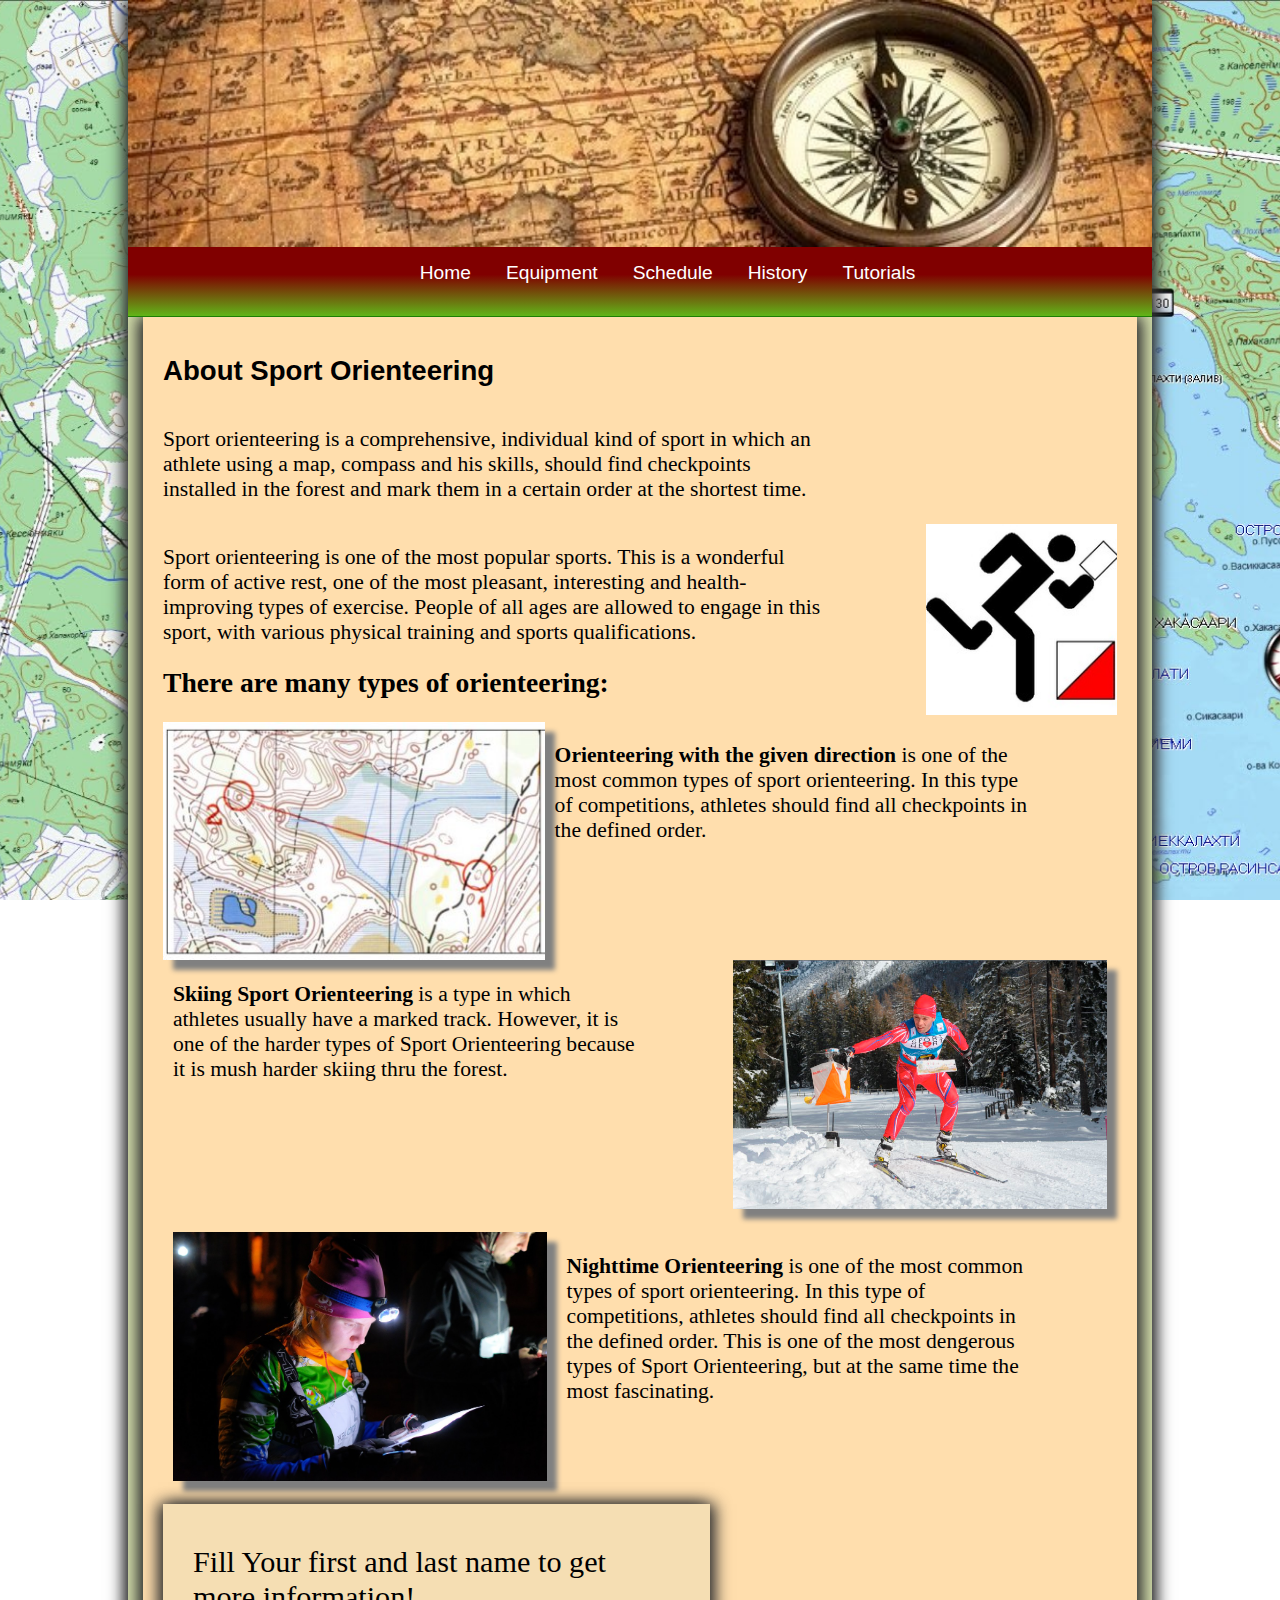
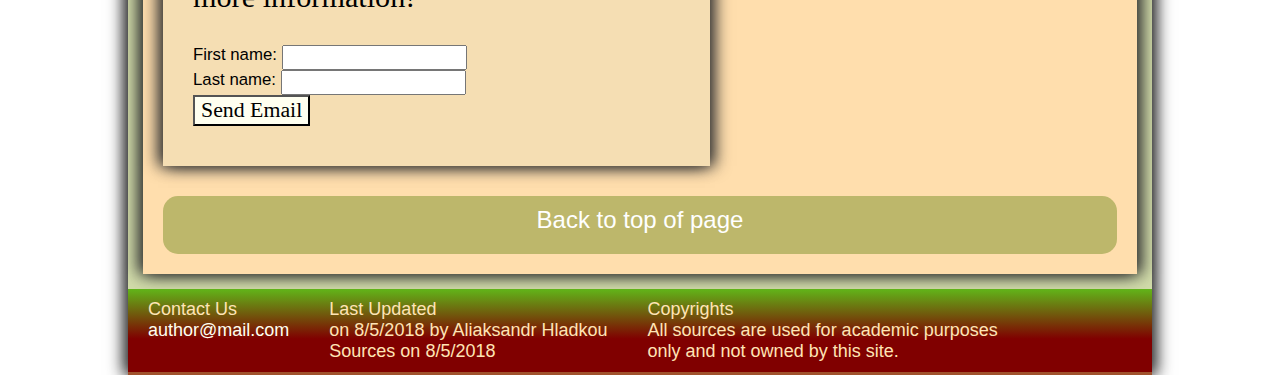
<file: sport_orienteering/index.html>
<!DOCTYPE html>
<!-- saved from url=(0062)file:///C:/Users/alexh/AppData/Local/Temp/fz3temp-2/index.html -->

<html>
	<head>
		<meta charset="utf-8" />
		<meta http-equiv="Content-Type" content="text/html; charset=windows-1252">
		<title>Sport Orienteering</title>
		<link href="sp_styles.css" rel="stylesheet" />
		<link href="sp_layout.css" rel="stylesheet" />
	</head>
	<body>

		<header>
			<img src="Heading.png" alt="Sport Orienteering" />
      			<nav>
         			<ul>
            				<li><a href="index.html">Home</a></li>
           				<li><a href="equipment.html">Equipment</a></li>
            				<li><a href="schedule.html">Schedule</a></li>
            				<li><a href="history.html">History</a></li>
            				<li><a href="tutorials.html">Tutorials</a></li>
        			</ul>
      			</nav>
      
   		</header>
	<section>
		<article>
			<div id="about">
			<h1>About Sport Orienteering</h1>
			<p>
				Sport orienteering is a comprehensive, individual kind of sport in which an athlete using a map, compass and his skills, should find checkpoints installed in the forest and mark them in a certain order at the shortest time.</p>
			<p>	
				Sport orienteering is one of the most popular sports. This is a wonderful form of active rest, one of the most pleasant, interesting and health-improving types of exercise. People of all ages are allowed to engage in this sport, with various physical training and sports qualifications.
			</p>
			</div>	
			<img src="running_logo.png" />
					
			<div id="types">
				<h2>There are many types of orienteering:</h2>
			</div>
			<div class="withdir">
				<img src="with_direction.png" alt=""/>
				<p><strong>Orienteering with the given direction</strong> is one of the most common types of sport orienteering.
				   In this type of competitions, athletes should find all checkpoints in the defined order.				
				</p>
			</div>
			<div class="skiing">
				<p><strong>Skiing Sport Orienteering</strong> is a type in which athletes usually have a marked track.
					However, it is one of the harder types of Sport Orienteering because it is mush harder skiing thru the forest.				
				</p>
				<img src="skiing.png" alt=""/>
				
			</div>
			<div class="night">
				<img src="night.png" alt=""/>
				<p><strong>Nighttime Orienteering</strong> is one of the most common types of sport orienteering.
				   In this type of competitions, athletes should find all checkpoints in the defined order. 
					This is one of the most dengerous types of Sport Orienteering, but at the same time the most fascinating.				
				</p>
			</div>

			<div class="postForm">
				<P>Fill Your first and last name to get more information!</P> 
				<form action="mailto:ahladkou5796@students.mc3.edu" method="post">
  					First name: <input type="text" name="fname"><br>
  					Last name: <input type="text" name="lname"><br>
  					<input type="submit" value="Send Email">
				</form>
			</div>			

			<div class="back">
				<a href="#top" >Back to top of page</a>
			</div>
		</article>	
	</section>
		<footer>
			

			<div class="contact">
				Contact Us<br> <a href="mailto:ahladkou@students.mc3.edu">author@mail.com</a>
			</div>
			<div class="updated">
				Last Updated<br> on 8/5/2018 by Aliaksandr Hladkou<br>
				Sources on 8/5/2018
			</div>
			<div class="rights">
				Copyrights<br>
				All sources are used for academic purposes only and not owned by this site.
			</div>
		</footer>
	</body>
</html>
</file>
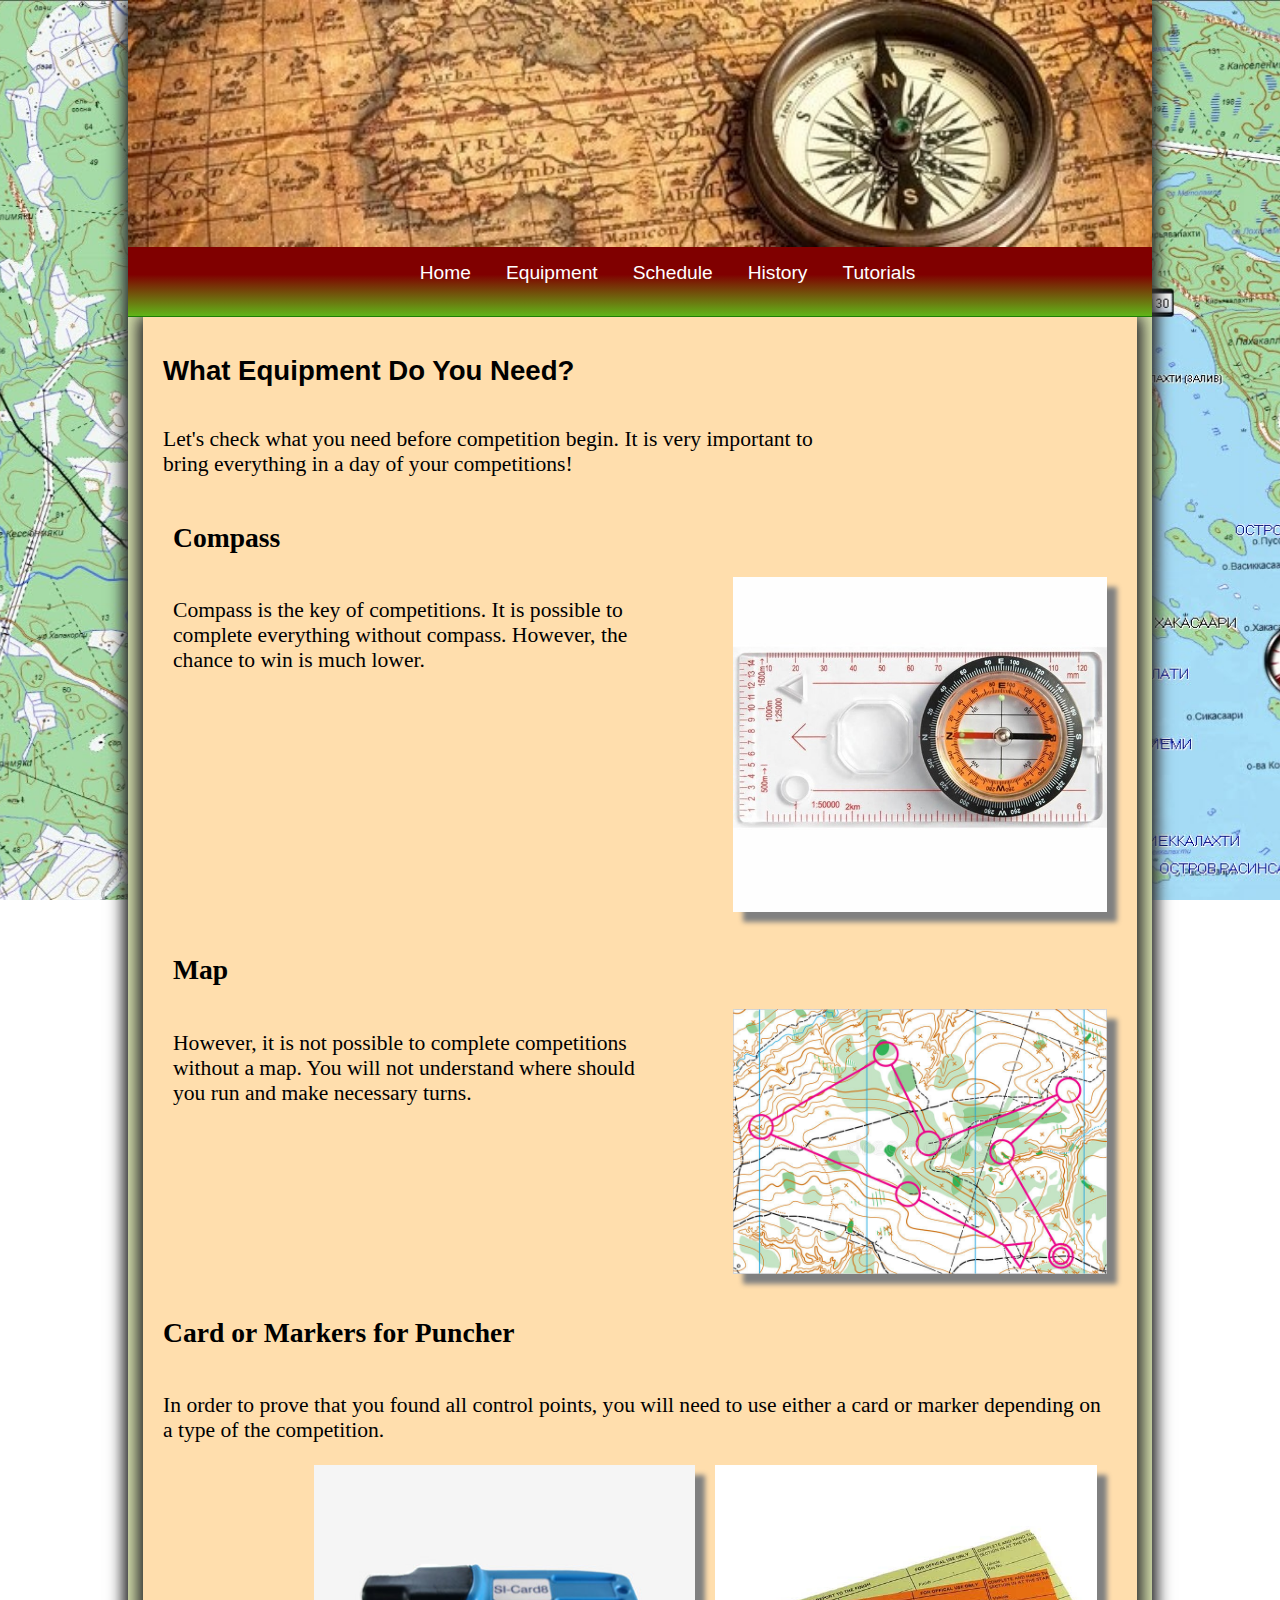
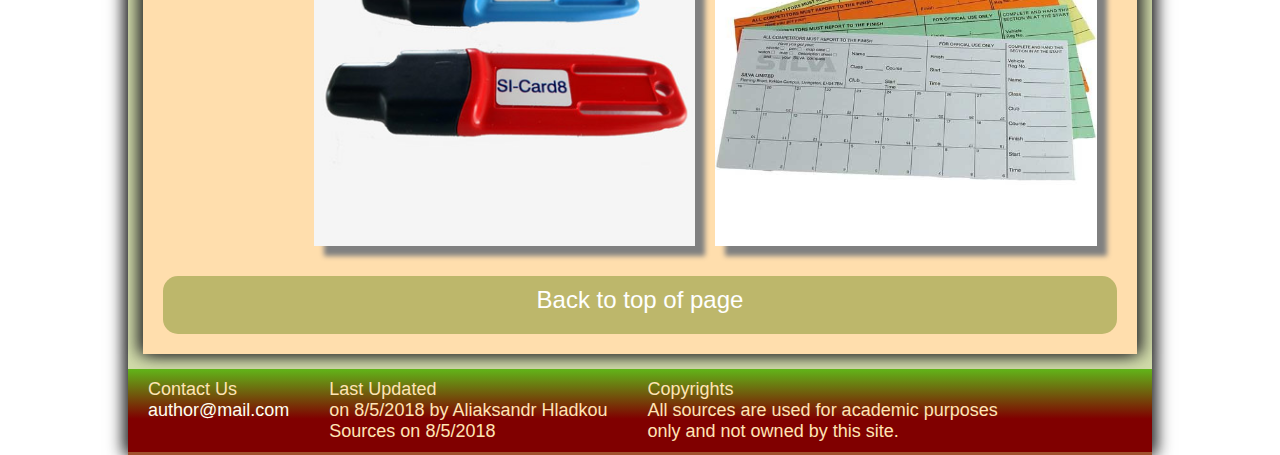
<file: sport_orienteering/equipment.html>
<!DOCTYPE html>
<html>
	<head>
		<meta charset="utf-8" />
		<meta http-equiv="Content-Type" content="text/html; charset=windows-1252">
		<title>Equipment</title>
		<link href="sp_styles.css" rel="stylesheet" />
		<link href="sp_layout.css" rel="stylesheet" />
	</head>
	<body>

		<header>
			<img src="Heading.png" alt="Sport Orienteering" />
      			<nav class="horizontal">
         			<ul>
            				<li><a href="index.html">Home</a></li>
           				<li><a href="equipment.html">Equipment</a></li>
            				<li><a href="schedule.html">Schedule</a></li>
            				<li><a href="history.html">History</a></li>
            				<li><a href="tutorials.html">Tutorials</a></li>
        			</ul>
      			</nav>
      
   		</header>
	<section>
		<article>
			<div id="about">
			<h1>What Equipment Do You Need?</h1>
			<p>	
				Let's check what you need before competition begin. It is very important to bring everything in a day of your competitions!
			</p>
			</div>	
			
			<div class="skiing">
				<h2>Compass</h2>
				<p>Compass is the key of competitions. It is possible to complete everything without compass. However, the chance to win is much lower.</p>
				<img src="compass_reg.png" alt="" />
			</div>
			<div class="skiing">
				<h2>Map</h2>
				<p>
					However, it is not possible to complete competitions without a map. You will not understand where should you run and make necessary turns.
				</p>
				<img src="map.png" alt="" />
			</div>
			<div class="markers">
				<h2>Card or Markers for Puncher</h2>
				<p>
					In order to prove that you found all control points, you will need to use either a card or marker depending on a type of the competition.
				</p>
				<img src="markers.png" alt="" />
				<img src="card.png" alt="" />
			</div>

			<div class="back">
				<a href="#top" >Back to top of page</a>
			</div>
		</article>	
	</section>
		<footer>
			

			<div class="contact">
				Contact Us<br> <a href="mailto:ahladkou@students.mc3.edu">author@mail.com</a>
			</div>
			<div class="updated">
				Last Updated<br> on 8/5/2018 by Aliaksandr Hladkou<br>
				Sources on 8/5/2018
			</div>
			<div class="rights">
				Copyrights<br>
				All sources are used for academic purposes only and not owned by this site.
			</div>
		</footer>
	</body>
</html>
</file>
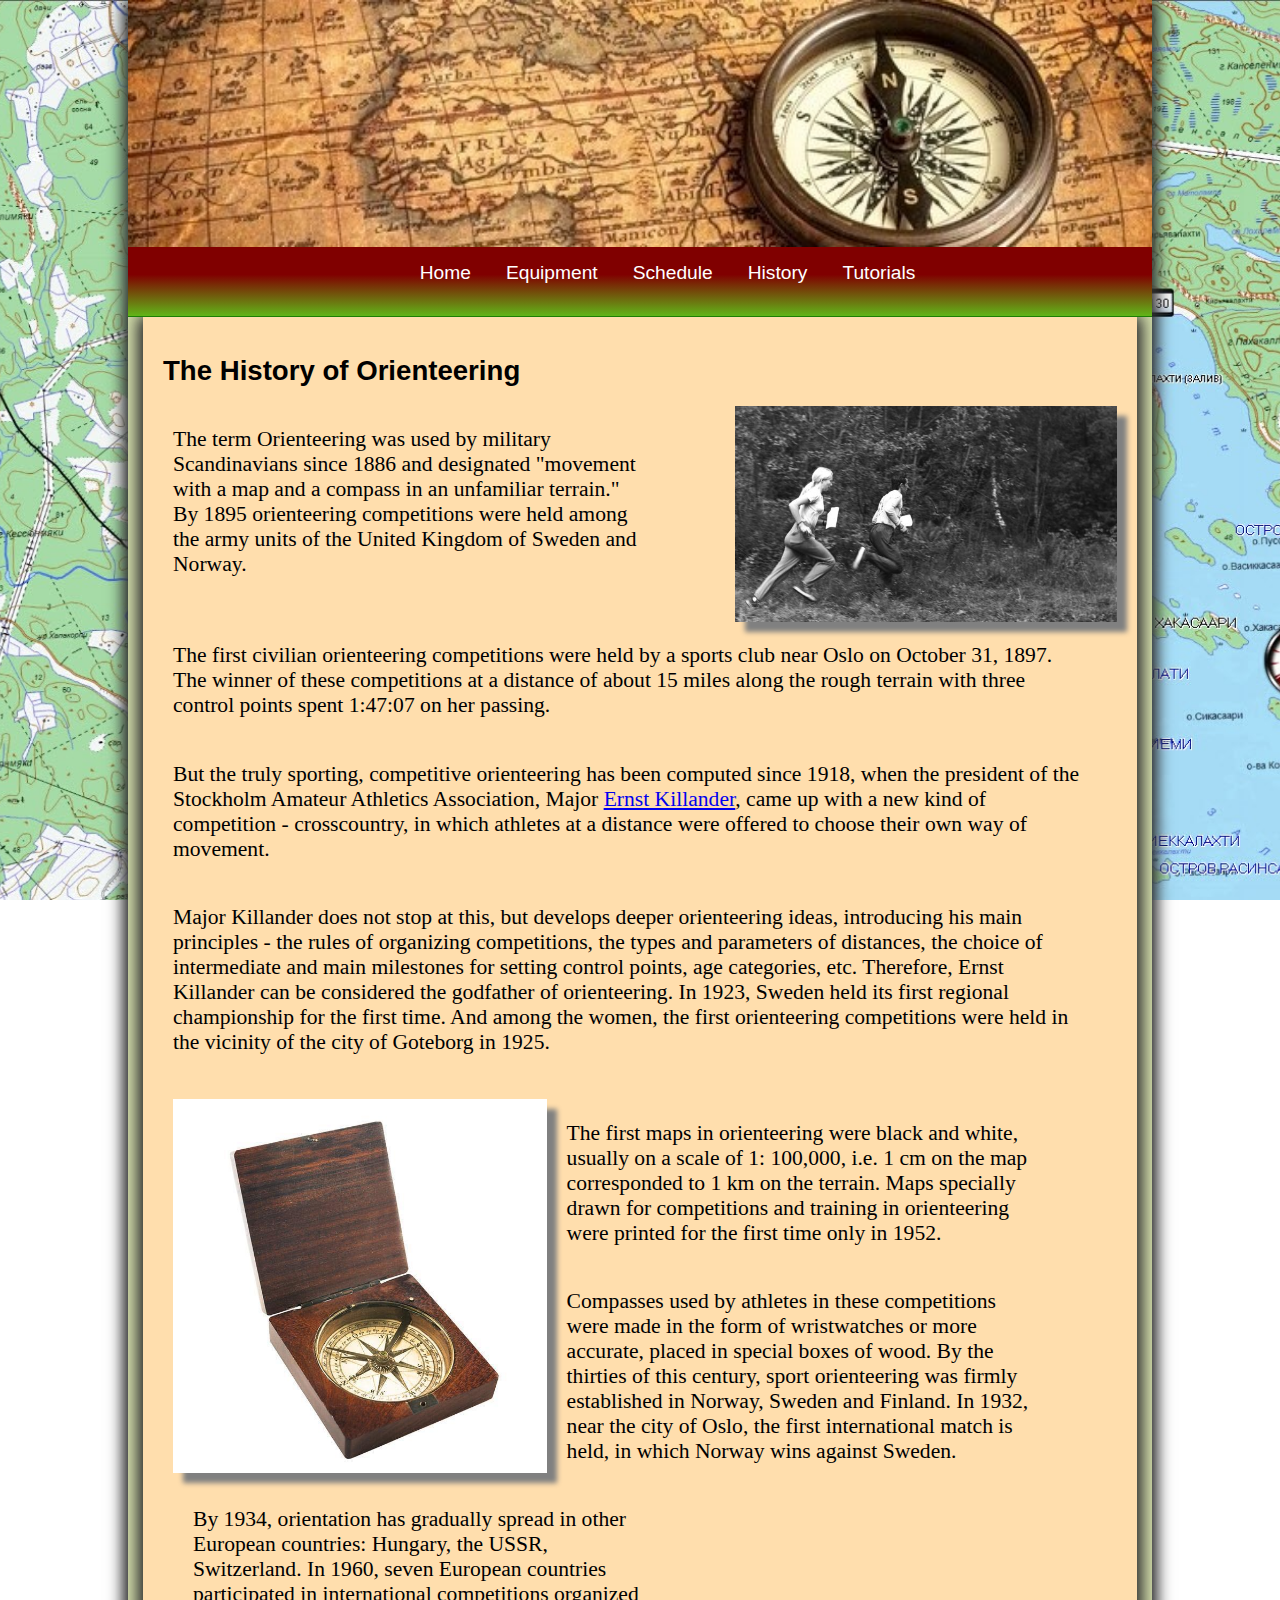
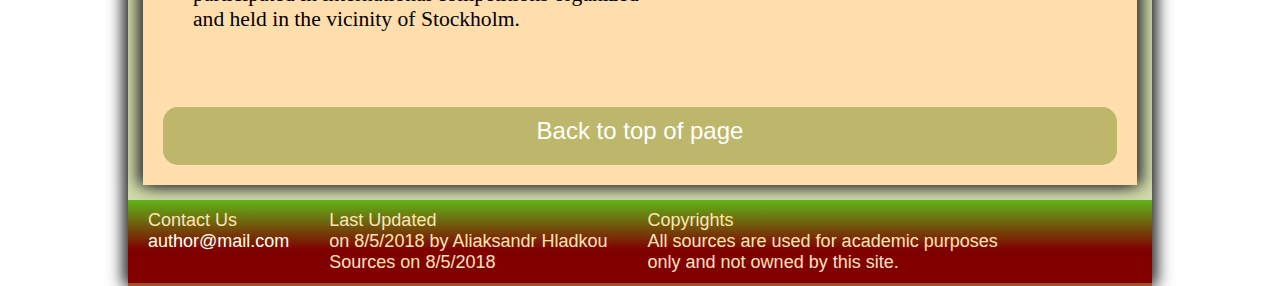
<file: sport_orienteering/history.html>
<!DOCTYPE html>
<html>
	<head>
		<meta charset="utf-8" />
		<meta http-equiv="Content-Type" content="text/html; charset=windows-1252">
		<title>History</title>
		<link href="sp_styles.css" rel="stylesheet" />
		<link href="sp_layout.css" rel="stylesheet" />
	</head>
	<body>

		<header>
			<img src="Heading.png" alt="Sport Orienteering" />
      			<nav class="horizontal">
         			<ul>
            				<li><a href="index.html">Home</a></li>
           				<li><a href="equipment.html">Equipment</a></li>
            				<li><a href="schedule.html">Schedule</a></li>
            				<li><a href="history.html">History</a></li>
            				<li><a href="tutorials.html">Tutorials</a></li>
        			</ul>
      			</nav>
      
   		</header>
	<section>
		<article>
			<h1>The History of Orienteering</h1>
			<div class="his">
			<p>
				The term Orienteering was used by military Scandinavians since 1886 and designated "movement with a map and a compass in an unfamiliar terrain." 
				By 1895 orienteering competitions were held among the army units of the United Kingdom of Sweden and Norway.
			</p>
			<img src="his_photo.png" alt="His Photo" />
			</div>
			<div class="text">
			<p>
				The first civilian orienteering competitions were held by a sports club near Oslo on October 31, 1897. 
				The winner of these competitions at a distance of about 15 miles along the rough terrain with three control points spent 1:47:07 on her passing.
			</p>
				
			<p>
				But the truly sporting, competitive orienteering has been computed since 1918, when the president of the Stockholm Amateur Athletics Association, Major <a href="https://en.wikipedia.org/wiki/Ernst_Killander" target="_blank" class="wiki">Ernst Killander</a>, came up with a new kind of competition - crosscountry, in which athletes at a distance were offered to choose their own way of movement.
			</p>
			
			<p>
				Major Killander does not stop at this, but develops deeper orienteering ideas, introducing his main principles - the rules of organizing competitions, the types and parameters of distances, the choice of intermediate and main milestones for setting control points, age categories, etc. 
				Therefore, Ernst Killander can be considered the godfather of orienteering.
				In 1923, Sweden held its first regional championship for the first time. And among the women, the first orienteering competitions were held in the vicinity of the city of Goteborg in 1925.
			</p>
			</div>
			<div class="compass">
			<img src="compass.png" alt="Compass" />
			<p>
				The first maps in orienteering were black and white, usually on a scale of 1: 100,000, i.e. 1 cm on the map corresponded to 1 km on the terrain. Maps specially drawn for competitions and training in orienteering were printed for the first time only in 1952.</p>
			<p>
				Compasses used by athletes in these competitions were made in the form of wristwatches or more accurate, placed in special boxes of wood. By the thirties of this century, sport orienteering was firmly established in Norway, Sweden and Finland. In 1932, near the city of Oslo, the first international match is held, in which Norway wins against Sweden.
			</p>
			<p>
				By 1934, orientation has gradually spread in other European countries: Hungary, the USSR, Switzerland.
				In 1960, seven European countries participated in international competitions organized and held in the vicinity of Stockholm.
			</p>
			</div>
			<div class="back">
				<a href="#top" >Back to top of page</a>
			</div>
		</article>	
	</section>
		<footer>
			

			<div class="contact">
				Contact Us<br> <a href="mailto:ahladkou@students.mc3.edu">author@mail.com</a>
			</div>
			<div class="updated">
				Last Updated<br> on 8/5/2018 by Aliaksandr Hladkou<br>
				Sources on 8/5/2018
			</div>
			<div class="rights">
				Copyrights<br>
				All sources are used for academic purposes only and not owned by this site.
			</div>
		</footer>
	</body>
</html>
</file>
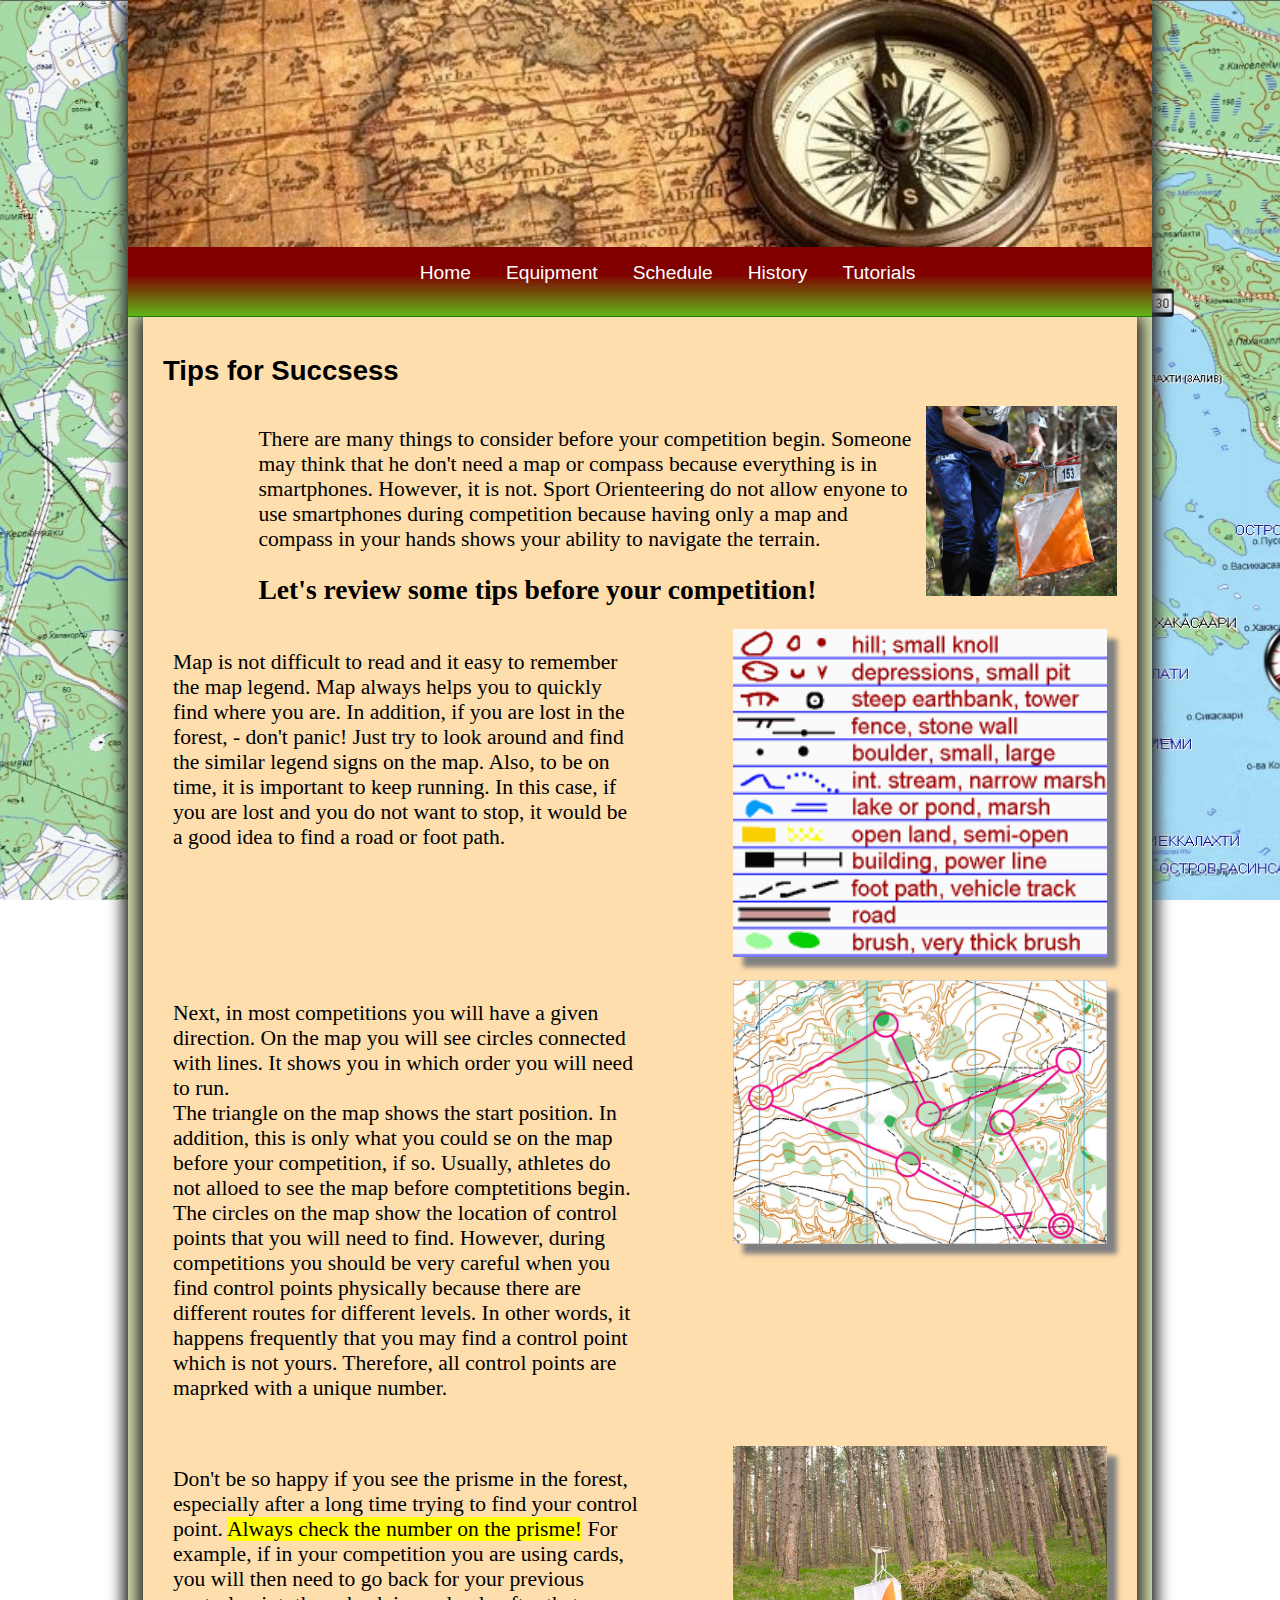
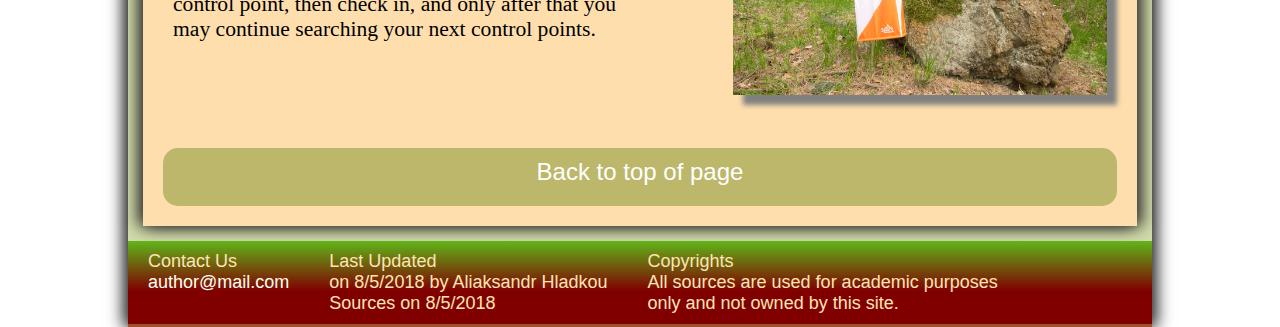
<file: sport_orienteering/tutorials.html>
<!DOCTYPE html>
<html>
	<head>
		<meta charset="utf-8" />
		<meta http-equiv="Content-Type" content="text/html; charset=windows-1252">
		<title>Tutorials</title>
		<link href="sp_styles.css" rel="stylesheet" />
		<link href="sp_layout.css" rel="stylesheet" />
	</head>
	<body>

		<header>
			<img src="Heading.png" alt="Sport Orienteering" />
      			<nav class="horizontal">
         			<ul>
            				<li><a href="index.html">Home</a></li>
           				<li><a href="equipment.html">Equipment</a></li>
            				<li><a href="schedule.html">Schedule</a></li>
            				<li><a href="history.html">History</a></li>
            				<li><a href="tutorials.html">Tutorials</a></li>
        			</ul>
      			</nav>
      
   		</header>
	<section>
		<article>
			<div id="about">
				<h1>Tips for Succsess</h1>
			</div>
			<img src="tutorial_logo.png" />
			<div id="intro">
				
				<p>
					There are many things to consider before your competition begin. Someone may think that he don't need a map or compass because everything is in smartphones. However, it is not. 
					Sport Orienteering do not allow enyone to use smartphones during competition because having only a map and compass in your hands shows your ability to navigate the terrain.				
				</p>
				<h2>
					Let's review some tips before your competition!
				</h2>
			</div>
			
			<div class="skiing">
				<p>
					Map is not difficult to read and it easy to remember the map legend. Map always helps you to quickly find where you are. 
					In addition, if you are lost in the forest, - don't panic! Just try to look around and find the similar legend signs on the map.
					Also, to be on time, it is important to keep running. In this case, if you are lost and you do not want to stop, it would be a good idea to find a road or foot path.
				</p>
				<img src="legend.png" alt="legend"/>
			</div>
			<div class="skiing">
				<p>
					Next, in most competitions you will have a given direction. On the map you will see circles connected with lines. It shows you in which order you will need to run.<br>
					The triangle on the map shows the start position. In addition, this is only what you could se on the map before your competition, if so. 
					Usually, athletes do not alloed to see the map before comptetitions begin.<br>
					The circles on the map show the location of control points that you will need to find. However, during competitions you should be very careful when you find control points physically 
					because there are different routes for different levels. In other words, it happens frequently that you may find a control point which is not yours. Therefore, all control points are maprked with a unique number.
					
				</p>
				<img src="map.png" alt="legend"/>
			</div>
			<div class="skiing">
				<p>
					Don't be so happy if you see the prisme in the forest, especially after a long time trying to find your control point. <mark>Always check the number on the prisme!</mark>
					For example, if in your competition you are using cards, you will then need to go back for your previous control point, then check in, and only after that you may continue searching your next control points.
				</p>
				<img src="control_point.png" alt="legend"/>
			</div>

			<div class="back">
				<a href="#top" >Back to top of page</a>
			</div>
		</article>	
	</section>
		<footer>
			

			<div class="contact">
				Contact Us<br> <a href="mailto:ahladkou@students.mc3.edu">author@mail.com</a>
			</div>
			<div class="updated">
				Last Updated<br> on 8/5/2018 by Aliaksandr Hladkou<br>
				Sources on 8/5/2018
			</div>
			<div class="rights">
				Copyrights<br>
				All sources are used for academic purposes only and not owned by this site.
			</div>
		</footer>
	</body>
</html>
</file>
<file: sport_orienteering/sp_styles.css>
@charset "utf-8";

/* HTML and Body Styles */

html {
   	background: url(background.png) center center / cover no-repeat fixed;  
   	height: 100%;
   	font-family: Verdana, Geneva, sans-serif;
   	font-size: 12px;
}

body {
   background: Sienna;   
   box-shadow: rgb(51, 51, 51) 5px 0px 15px,
               rgb(51, 51, 51) -5px 0px 15px;
   margin: 0px auto;
   min-height: 100%;
   min-width: 320px;
   max-width: 1024px;
   width: 100%;
}

/* Body Header Styles */

body header {
  	background: rgb(134,176,232);   
}

body header img {
  	display: block;
	height: auto;
  	width: 100%;
}

/* Horizonal Navigation Styles */

nav {
	display: inline-block;
  	background: linear-gradient(to bottom, maroon 40%, rgb(97, 181, 25));
  	border-bottom: 1px solid rgb(28, 126, 5);
   	color: white;
   	min-height: 1.5em;
	width: 100%;
}


header nav ul li {
	float: left;
	list-style-type: none;
	text-indent: 15px;
	margin: 0;	
   	line-height: 1.5em;
   	font-size: 1.6em; 
   	height: 2.3em;
   	padding: 0px 10px;
}



header nav ul li a {
	text-decoration: none;
  	color: white;
  	display: block;
   	width: 100%;
}

header nav ul li a:hover {
   	color: rgb(205, 209, 148);
}

section article {
	display: block;
	float: left;
	background-color: NavajoWhite;
	margin-left: 15px;
	margin-right: 15px;
	margin-top: 0;
	margin-bottom: 15px;
	padding: 20px;
	box-shadow: rgb(51, 51, 51) 5px 0px 15px,
               rgb(51, 51, 51) -5px 0px 15px;
}

.wiki {
	decoration-style: none;
	
}
table {
	width: 100%;
	font-size: 1.7em;
}

tr, td {
	border: 1px solid black;
}

div#head {
	display: inline-block;
	width: 70%;
	float: left;
}

body section article img {
	width: 20%;
	float: right;
}

div.table {
	display: block;
	width: 100%;
}

section article h1 {
	font-size: 2.3em;
	font-family: sans-serif;
}

section article h2 {
	font-size: 2.3em;
	font-family: Times, sans-serif;
}

section article p {
	float: left;
	font-size: 1.8em;
	font-family: "Times New Roman", sans-serif;
	margin-right: 10px;
}

section article img {
	width: 25%;
}

section article div#about {
	display: block;
	width: 70%;
}

section article div#intro {
	display: inline-block;
	float: right;
	width: 70%;
}

section article div#types {
	display: block;
	clear: left;
	width: 100%;
	margin-top: 20px;
}


/* Section Styles */

section {
   background-color: rgb(210, 220, 170);
   clear: both;
}

section::after {
   content: "";
   display: table;
   clear: both;
}


div.withdir div.his {
	display: inline-block;
	margin-left: 10px;
	margin-right: 10px;
	margin-bottom: 20px;
}

div.withdir p, div.his p {
padding-left: 10px;
	width: 50%;
	font-size: 1.8em;
	fon-family: (Times New Roman), Times, sans-serif;
	clear: right;
}

div.withdir img, div.night img, div.compass img {
	display: block;
	float: left;
	width: 40%;
	box-shadow: 10px 10px 5px grey;
}

div.skiing, div.text {
	display: inline-block;
	margin-left: 10px;
	margin-right: 10px;
	margin-bottom: 20px;
}

div.markers {
	display: inline-block;
	
}

div.markers img{
	display: inline-block;
	width: 40%;
	float: right;
	box-shadow: 10px 10px 5px grey;
	margin-right:20px;
}

div.text p {
	padding-right: 10px;
	font-size: 1.8em;
	fon-family: (Times New Roman), Times, sans-serif;
	clear: right;
}

div.skiing p {
	width: 50%;
	padding-right: 10px;
	font-size: 1.8em;
	fon-family: (Times New Roman), Times, sans-serif;
	clear: right;
}

div.skiing img, div.his img{
	display: block;
	float: right;
	width: 40%;
	box-shadow: 10px 10px 5px grey;
}

div.night, div.compass {
	display: inline-block;
	margin-left: 10px;
	margin-right: 10px;
	margin-bottom: 20px;
}

div.night p, div.compass p {
	display: block;
	width: 50%;
	padding-left: 20px;
	font-size: 1.8em;
	fon-family: (Times New Roman), Times, sans-serif;
	clear: right;
}



body section article div.back a {
	display:block;
	padding-top: 10px;
	padding-bottom: 20px;
	padding-left: 10px;
	padding-right: 10px;
	text-align: center;
	background-color: DarkKhaki;
	font-size: 2em;
	font-family: (Times New Roman), Times, sans-serif;
	color: white;
	border-radius: 15px;
	text-decoration: none;
}

body section article div a:hover {
	background-color: GoldenRod;
	color: ivory;
	box-shadow: 0 8px 16px 0 rgba(0,0,0,0.2), 0 6px 20px 0 rgba(0,0,0,0.19);
}

div.postForm {
	display: inline-block;
	font-size: 1.4em;
	fon-family: sans-serif;
	width: 50%;
	background-color: Wheat;
	box-shadow: rgb(51, 51, 51) 5px 0px 15px,
               rgb(51, 51, 51) -5px 0px 15px;
}

div.postForm input[type=text] {

	padding-bottom: 5px;
}

div.postForm input[type=submit] {
	background: ivory;
	font-size: 1.3em;
	font-family: Times, serif;
}
/* Footer Styles */

body > footer {
	display: inline-block;
	background: linear-gradient(to top, maroon 40%, rgb(97, 181, 25));
   	font-size: 1.5em;
	color: Moccasin;
   	padding: 10px 0px;

	-moz-column-gap: 25px;
   	-webkit-column-gap: 25px;
    	column-gap: 25px;
}

body > footer h1 {
	font-size: 1.5em;
	color: Moccasin;
}

div.rights {
	display: block;
	float: left;
	padding-left: 20px;
	padding-right: 20px;
	width: 35%;
}

body > footer div.contact {
	display: block;
	float: left;
	padding-left: 20px;
	padding-right: 20px;
}

body > footer div.updated {
	display: block;
	float: left;
	padding-left: 20px;
	padding-right: 20px;
}



body footer a {
	display: block;
	text-decoration: none;
	color: ivory;
}





@media only screen and (min-width: 641px) {

   body header nav ul {
      display: -webkit-flex;
      display: flex;
      -webkit-flex-flow: row nowrap;
      flex-flow: row nowrap;
      -webkit-justify-content: center;
      justify-content: center;
   }
   
   body header nav ul li {
      -webkit-flex: 0 1 auto;
      flex: 0 1 auto;
   }
}
</file>
<file: sport_orienteering/sp_layout.css>
@charset "utf-8"

body {
	margin: 0 auto;
	width: 100%;
	max-width: 1020px;
	min-width: 640px;
}

body > header {
	margin: 0;
	width: 100%;
	overflow: hidden;
}

body > nav {
	width: 20%;
	float: left;
	margin: 0 0 0 1.5%;
}


body > aside {
	width: 20%;
	float: left;
	margin: 0 1.5% 0 0;
}

div.postForm {
	padding-top: 10px;
	padding-left: 30px;
	padding-right: 40px;
	padding-bottom: 40px;
}

div.back {
	padding-top: 30px;
}

body > footer {
	width: 100%;
	clear: left;
}
</file>
